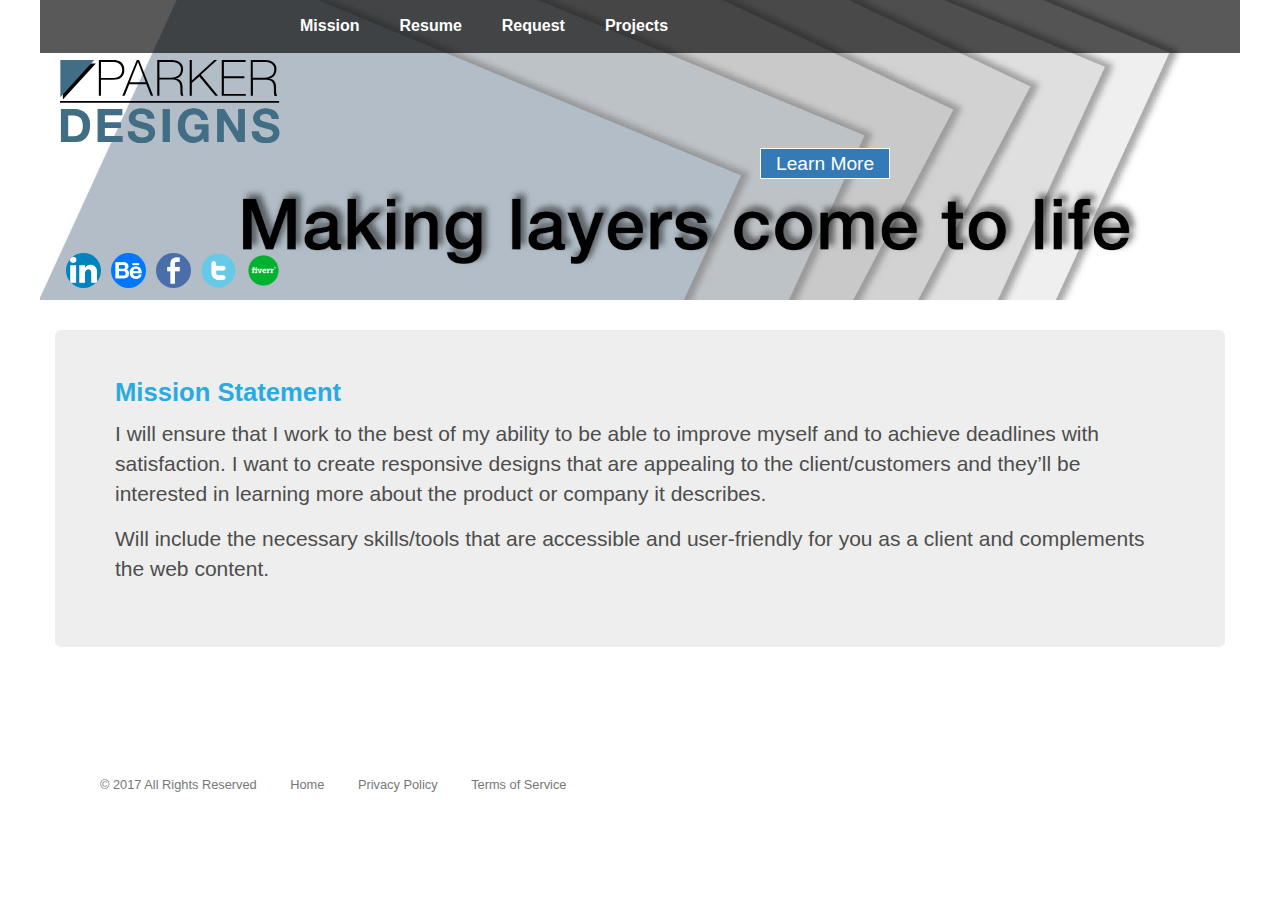
<file: index.html>
<!DOCTYPE html>
<html>
	<head>
	<meta http-equiv="content-type" content="text/html"; charset="UTF-8">
	<meta http-equiv="X-UA-Compatible" content="IE=edge">
	<meta name="viewport" content="width=device-width, initial-scale=1">
	<link href="css/bootstrap.min.css" rel="stylesheet">
	<link href="css/styles.css" media="screen" rel="stylesheet">
	</head>
<body>
		<title>Parker Designs</title>
			<div id="page">
				<header>
					<nav>
						<ul>
						 <li><a title="Home Page" href="index.html">Mission</a></li>
						 <li><a href="who_we_are.html">Resume</a></li>
						 <li><a href="contact.html">Request</a></li>
						 <li><a href="our_work.html">Projects</a></li>
						</ul>
					</nav>
					<a class="logo" title="Parker Designs" href="#"></a>
					<div class="hero background-header">
						<h1></h1>
						<a class="btn-header btn-primary" title="Learn More about my experience" href="https://www.behance.net/dparkeravs0295">Learn More</a>
					</div>
					<div class="socialmediaicons"></div>
				</header>
<div class="container">
	<div class="row">
		<section class="main col-sm-12">
			<article>
			<div class="jumbotron">
				<h2>Mission Statement</h2>
				<p>I will ensure that I work to the best of my ability to be able to improve myself
					and to achieve deadlines with satisfaction. I want to create responsive designs that are appealing to the
					client/customers and they’ll be interested in learning more about the product or company it describes.</p>
				<p>Will include the necessary skills/tools that are accessible and user-friendly for you as a client and complements the web content.</p>
			</div>
			</article>
		</section>
	</div>
		<section>
			<p>
			</p>
		</section>
</div>
		<footer>
		<div class="content">
			<a title="copyright">&copy; 2017 All Rights Reserved</a>
			<a title="Home Page" href="index.html">Home</a>
			<a title="Privacy Policy" href="#">Privacy Policy</a>
			<a title="Terms of Service" href="#">Terms of Service</a>
		</div>
		</footer>
			<script src="js/jquery-3.2.1.min.js"></script>
			<script src="js/bootstrap.min.js"></script>
			<script src="js/script.js"></script>
	</div>
</body>
</html>
</file>
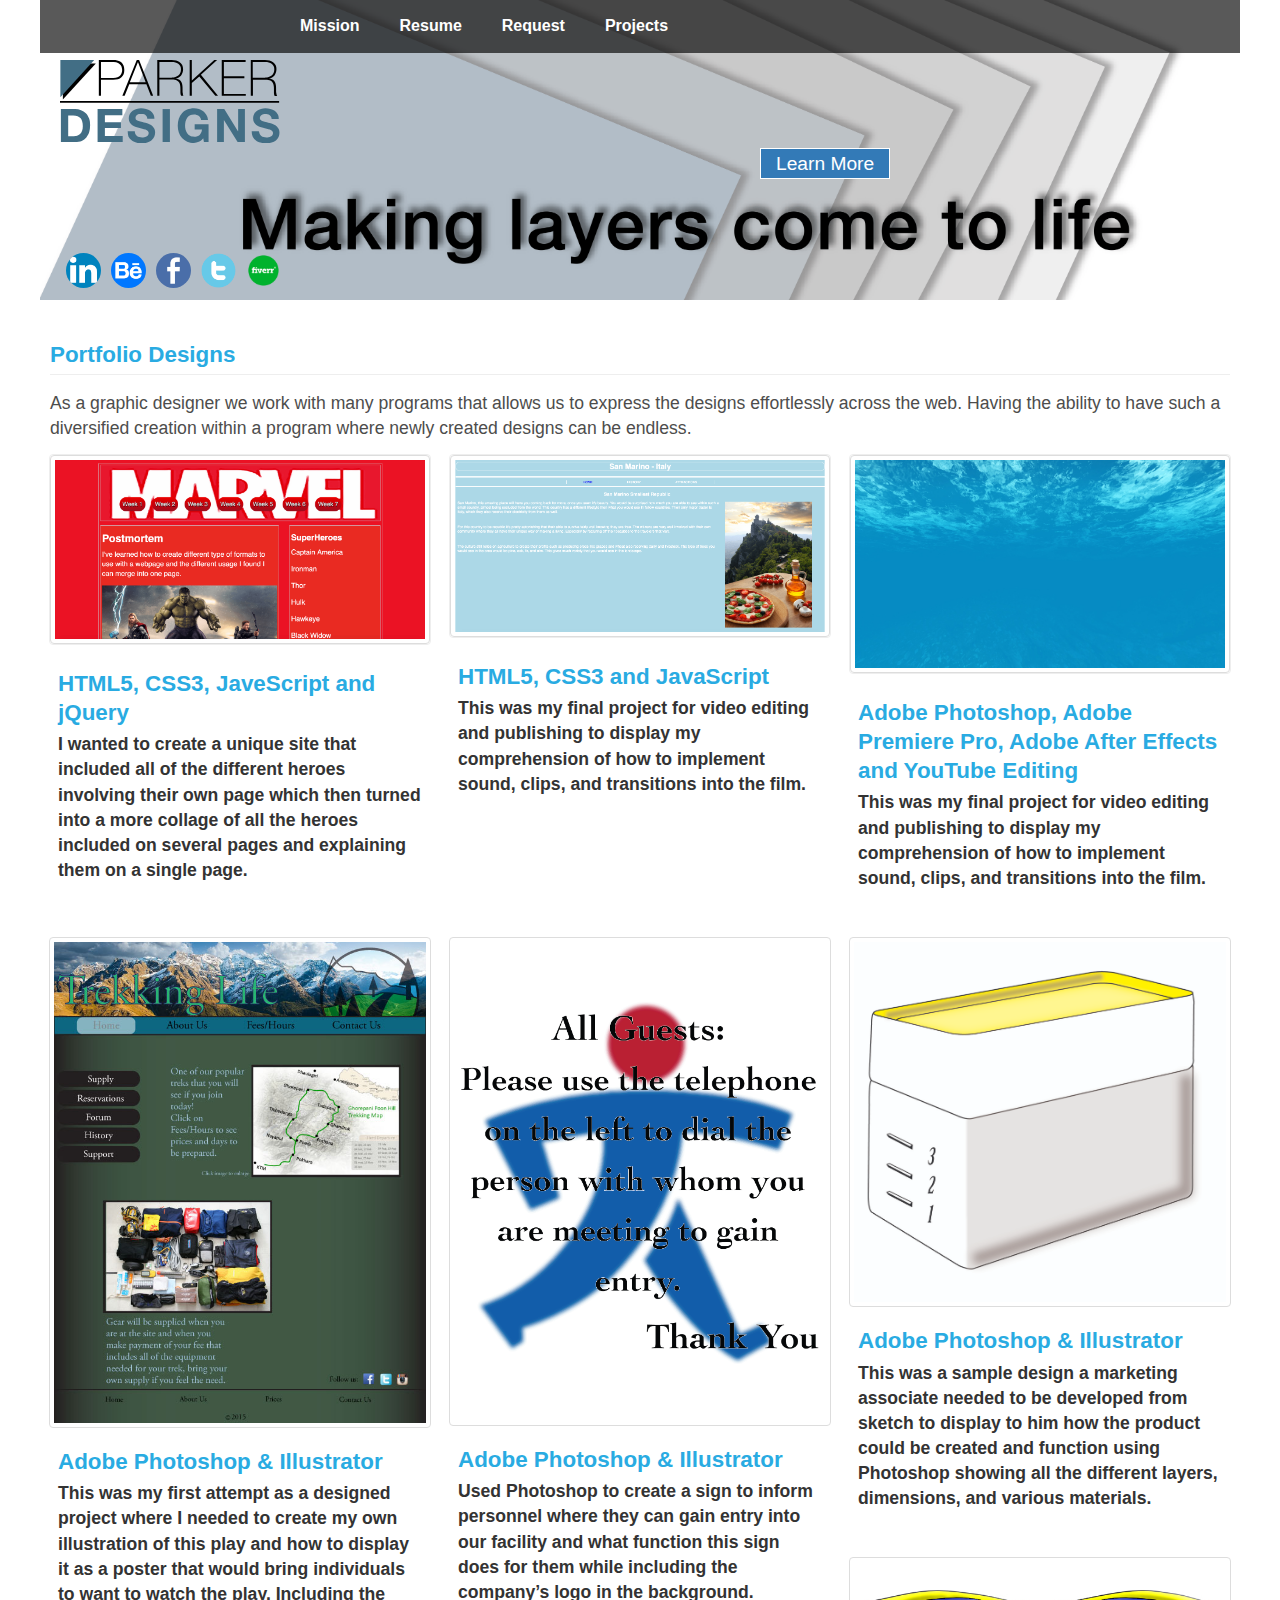
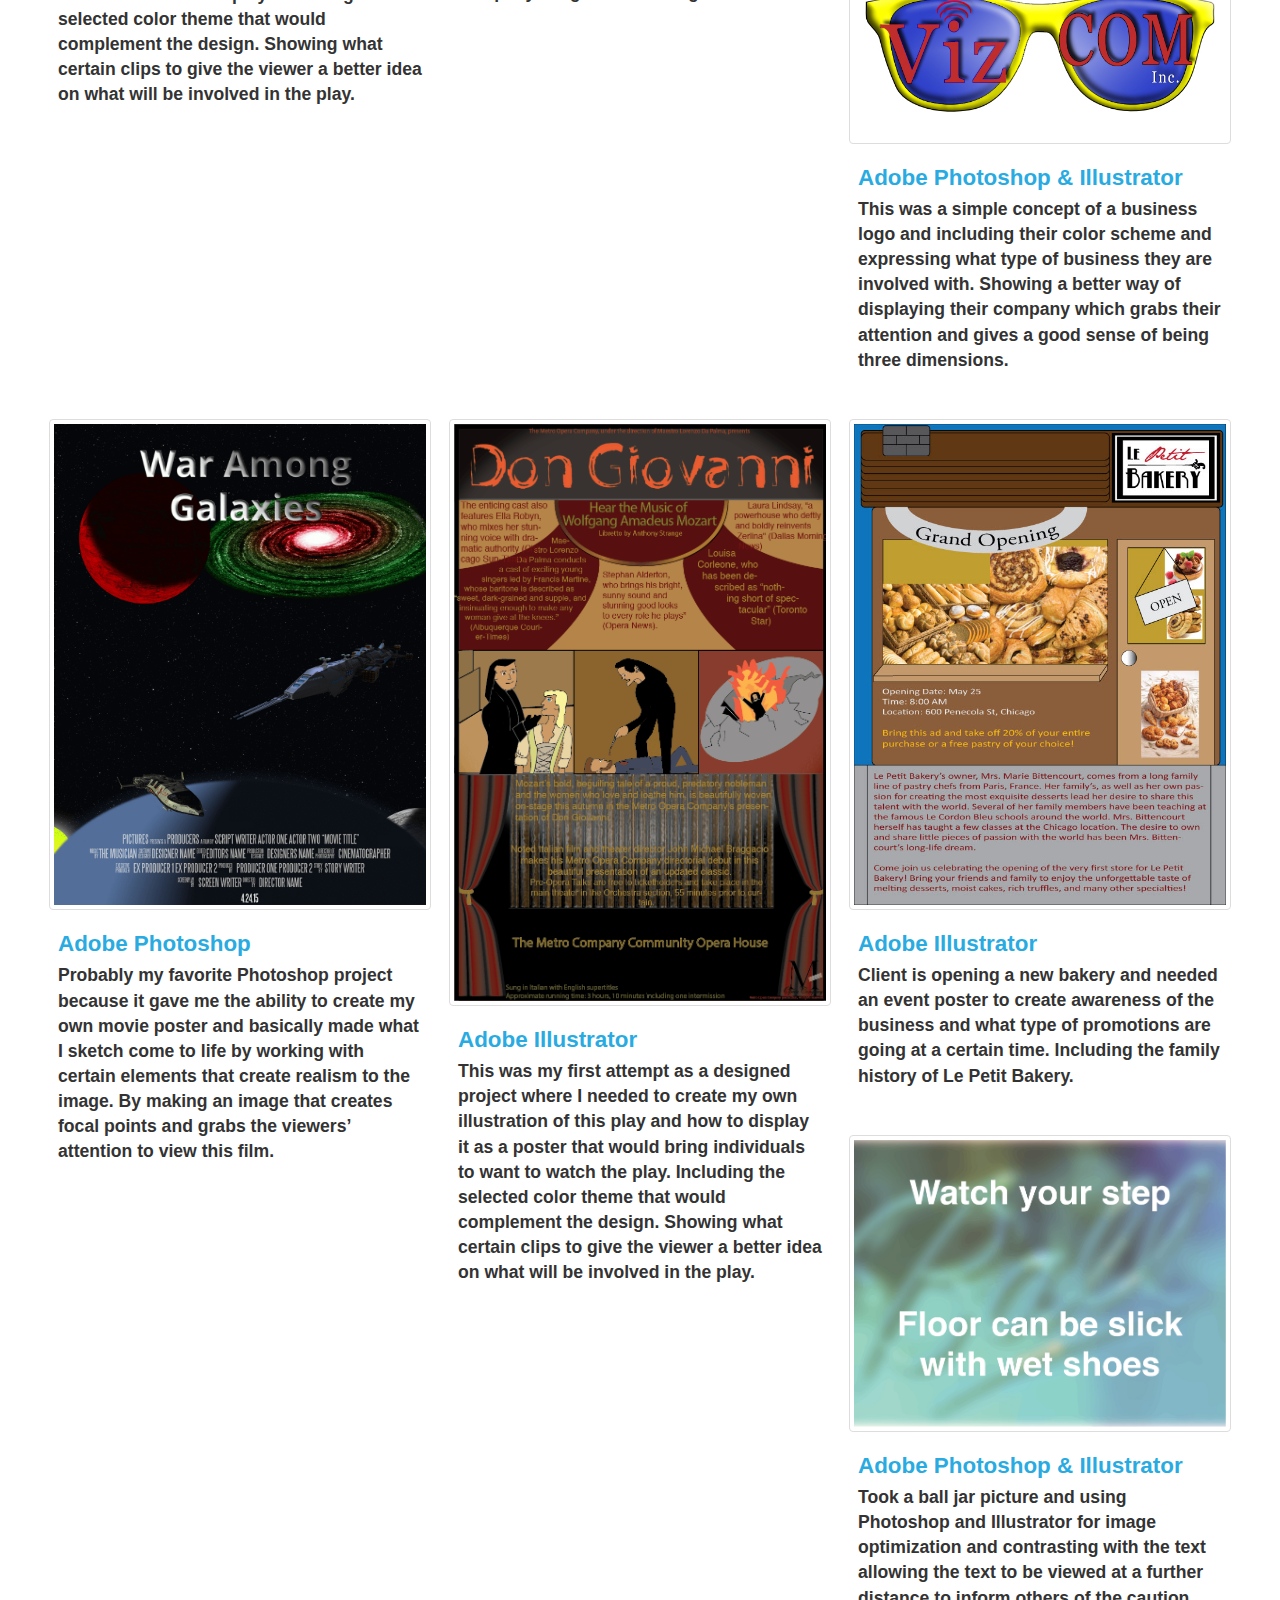
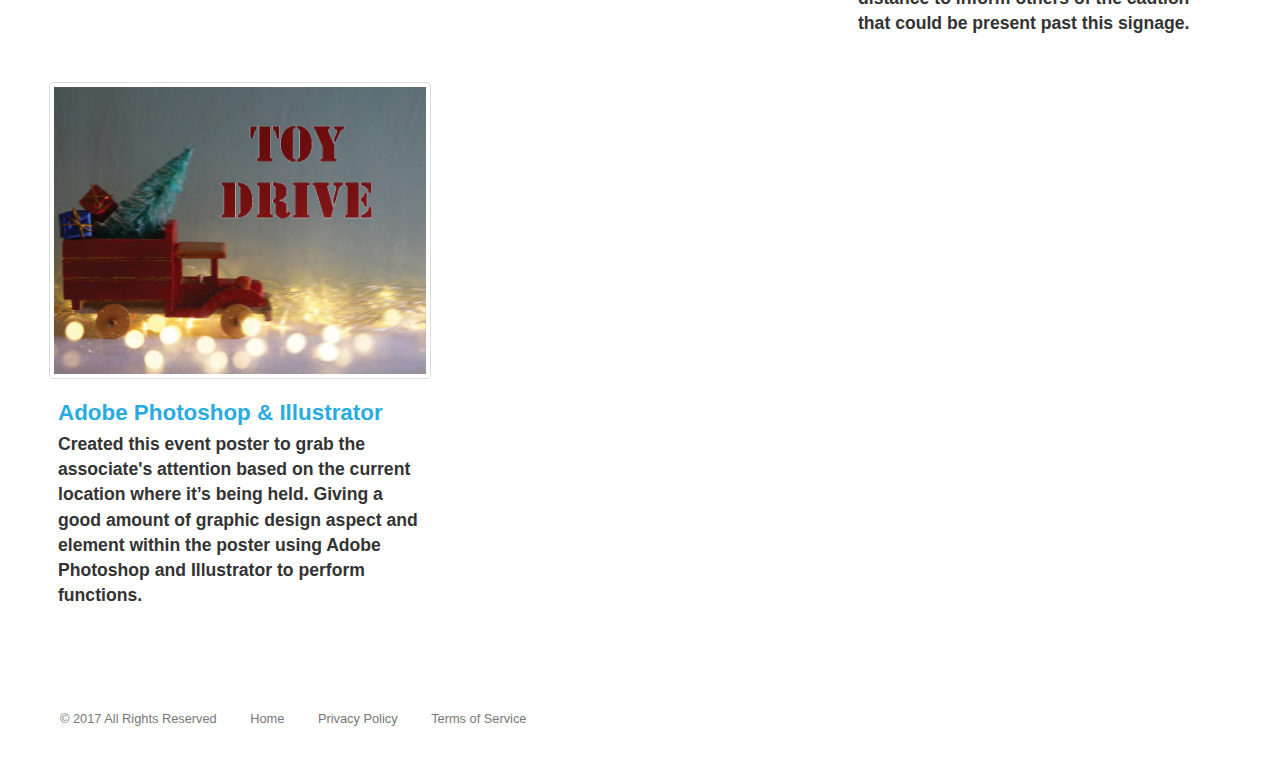
<file: our_work.html>
<!DOCTYPE html>
<html>
	<head>
	<meta http-equiv="content-type" content="text/html"; charset="UTF-8">
	<meta http-equiv="X-UA-Compatible" content="IE=edge">
	<meta name="viewport" content="width=device-width, initial-scale=1">
	<link href="css/bootstrap.min.css" rel="stylesheet">
	<link href="css/styles.css" media="screen" rel="stylesheet">
	</head>
<body>
	<title>Parker Designs</title>
<div id="page">
	<header>
		<nav>
			<ul>
			 <li><a title="Home Page" href="index.html">Mission</a></li>
			 <li><a title="Resume" href="who_we_are.html">Resume</a></li>
			 <li><a title="Request" href="contact.html">Request</a></li>
			 <li><a title="Project" href="our_work.html">Projects</a></li>
			</ul>
		</nav>
		<a class="logo" title="Parker Designs" href="#"></a>
		<div class="hero">
		<h1></h1>
		<a class="btn-header btn-primary" title="Learn More about my experience" href="https://www.behance.net/dparkeravs0295">Learn More</a>
		</div>
		<div class="socialmediaicons"></div>
	</header>
	<section class="main">
		<article>
				<h3>Portfolio Designs</h3>
				<hr>
				<p>As a graphic designer we work with many programs that allows us to express the designs effortlessly across the web. Having the ability to have such a diversified creation within a program where newly created designs can be endless.</p>
<div class="container">
	<div class="row">
		<div class="col-xs-12 col-sm-6 col-lg-4">
			<div class="thumbnail content">
				<a class="btn" href="http://dparker65.mydevryportfolio.com/wgd_242/final_project/final_project.html"><img src="graphics/marvel.png"
				class="img-thumbnail img-responsive center-block" alt="Marvel Webpage"></a>
				<div class="caption">
				<h3>HTML5, CSS3, JaveScript and jQuery</h3>
				<p>I wanted to create a unique site that included all of the different heroes involving their own page which then turned into a more collage of all the heroes included on several pages and explaining them on a single page.</p>
			  </div>
			</div>
		</div><!-- col end -->
		<div class="col-xs-12 col-sm-6 col-lg-4">
			<div class="thumbnail content">
				<a class="btn" href="http://dparker65.mydevryportfolio.com/sanmarino/sanmarino.html"><img src="graphics/sanmarino.png"
				class="img-thumbnail img-responsive center-block" alt="San Marino"></a>
				<div class="caption">
				<h3>HTML5, CSS3 and JavaScript</h3>
				<p>This was my final project for video editing and publishing to display
				my comprehension of how to implement sound, clips, and transitions into the film.</p>
				</div>
			</div>
		</div><!-- col end -->
		<div class="col-xs-12 col-sm-6 col-lg-4">
			<div class="thumbnail content">
				<a class="btn video" href="https://youtu.be/DaTaXPj0zuM"><img src="graphics/seawater.jpg" class="img-thumbnail img-responsive center-block"
				alt="Video" title="Video Image"></a>
			<div class="caption">
				<h3>Adobe Photoshop, Adobe Premiere Pro, Adobe After Effects and YouTube Editing</h3>
				<p>This was my final project for video editing and publishing to display
				my comprehension of how to implement sound, clips, and transitions into the film.</p>
			</div>
			</div>
		</div><!-- col end -->
		<div class="col-xs-12 col-sm-6 col-lg-4">
			<div class="thumbnail content">
				<img src="graphics/trekking_layout.jpg" class="img-thumbnail img-responsive center-block" alt="Trekking" title="Web Layout">
				<div class="caption">
					<h3>Adobe Photoshop & Illustrator</h3>
					<p>This was my first attempt as a designed project where I needed to
					create my own illustration of this play and how to display it as a poster that would bring individuals to want to watch the play. Including the selected color theme that would complement the design.
					Showing what certain clips to give the viewer a better idea on what will be involved in the play.</p>
				</div>
			</div>
		</div><!-- col end -->
		<div class="col-xs-12 col-sm-6 col-lg-4">
			<div class="thumbnail content">
				<img src="graphics/jarden-logo.png" class="img-thumbnail img-responsive center-block" alt="Jarden Logo Signage" title="Signage">
				<div class="caption">
					<h3>Adobe Photoshop & Illustrator</h3>
					<p>Used Photoshop to create a sign to inform personnel where they can
						gain entry into our facility and what function this sign does for them
						while including the company’s logo in the background. </p>
				</div>
			</div>
		</div><!-- col end -->
		<div class="col-xs-12 col-sm-6 col-lg-4">
			<div class="thumbnail content">
				<img src="graphics/pectin-ball.jpg" class="img-thumbnail img-responsive center-block" alt="Pectin Jar Sample" title="Jar Design">
				<div class="caption">
					<h3>Adobe Photoshop & Illustrator</h3>
					<p>This was a sample design a marketing associate needed to be developed from
						sketch to display to him how the product could be created and
						function using Photoshop showing all the different layers, dimensions, and various materials.</p>
				</div>
			</div>
		</div><!-- col end -->
		<div class="col-xs-12 col-sm-6 col-lg-4">
			<div class="thumbnail content">
				<img src="graphics/sunglasses.jpg" class="img-thumbnail img-responsive center-block" alt="Sunglasses Logo" title="Sunglasses Logo">
				<div class="caption">
				<h3>Adobe Photoshop & Illustrator</h3>
				<p>This was a simple concept of a business logo and including their color scheme and expressing what type of business they are involved with. Showing a better way of displaying their company which grabs their attention and gives a good sense of being three dimensions.</p>
				</div>
			</div>
		</div><!-- col end -->
		<div class="col-xs-12 col-sm-6 col-lg-4">
			<div class="thumbnail content">
				<img src="graphics/space.gif" class="img-thumbnail img-responsive center-block" alt="Space" title="Space Poster">
				<div class="caption">
				<h3>Adobe Photoshop</h3>
				<p>Probably my favorite Photoshop project because it gave me the ability
					 to create my own movie poster and basically made what I sketch come to
					 life by working with certain elements that create realism to the image.
					 By making an image that creates focal points and grabs the viewers’ attention to view this film.</p>
				</div>
			</div>
		</div><!-- col end -->
		<div class="col-xs-12 col-sm-6 col-lg-4">
			<div class="thumbnail content">
				<img src="graphics/giovanni.png" class="img-thumbnail img-responsive center-block" alt="Giovanni" title="Play Poster">
				<div class="caption">
					<h3>Adobe Illustrator</h3>
					<p>This was my first attempt as a designed project where I needed to
					create my own illustration of this play and how to display it as a poster that would bring individuals to want to watch the play. Including the selected color theme that would complement the design.
					Showing what certain clips to give the viewer a better idea on what will be involved in the play.</p>
				</div>
			</div>
		</div><!-- col end -->
		<div class="col-xs-12 col-sm-6 col-lg-4">
			<div class="thumbnail content">
				<img src="graphics/bakery-illustration.jpg" class="img-thumbnail img-responsive center-block" alt="Bakery" title="Bakery Client">
				<div class="caption">
					<h3>Adobe Illustrator</h3>
					<p>Client is opening a new bakery and needed an event poster to create awareness of
						the business and what type of promotions are going at a certain time.
						Including the family history of Le Petit Bakery.</p>
				</div>
			</div>
		</div><!-- col end -->
		<div class="col-xs-12 col-sm-6 col-lg-4">
			<div class="thumbnail content">
				<img src="graphics/ball-jar.jpg" class="img-thumbnail img-responsive center-block" alt="Giovanni" title="Play Poster">
				<div class="caption">
					<h3>Adobe Photoshop & Illustrator</h3>
					<p>Took a ball jar picture and using Photoshop and Illustrator for image optimization
						and contrasting with the text allowing the text to be viewed at a further distance to
						inform others of the caution that could be present past this signage.</p>
				</div>
			</div>
		</div><!-- col end -->
		<div class="col-xs-12 col-sm-6 col-lg-4">
			<div class="thumbnail content">
				<img src="graphics/christmas-toydrive.jpg" class="img-thumbnail img-responsive center-block" alt="Toy Drive" title="Company Event Poster">
				<div class="caption">
					<h3>Adobe Photoshop & Illustrator</h3>
					<p>Created this event poster to grab the associate's attention based on
						the current location where it’s being held. Giving a good amount of
						graphic design aspect and element within the poster using Adobe Photoshop and
						Illustrator to perform functions.</p>
				</div>
			</div>
		</div><!-- last column -->
	</div><!-- row end -->
	</article>
</section>
</div><!-- container -->
	<footer>
		<div class="content">
			<a title="copyright">&copy; 2017 All Rights Reserved</a>
			<a title="Home Page" href="index.html">Home</a>
			<a title="Privacy Policy" href="#">Privacy Policy</a>
			<a title="Terms of Service" href="#">Terms of Service</a>
		</div>
	</footer>
</div><!-- page -->
	<script src="js/jquery-3.2.1.min.js"></script>
	<script src="js/bootstrap.min.js"></script>
	<script src="js/script.js"></script>
	</body>
</html>
</file>
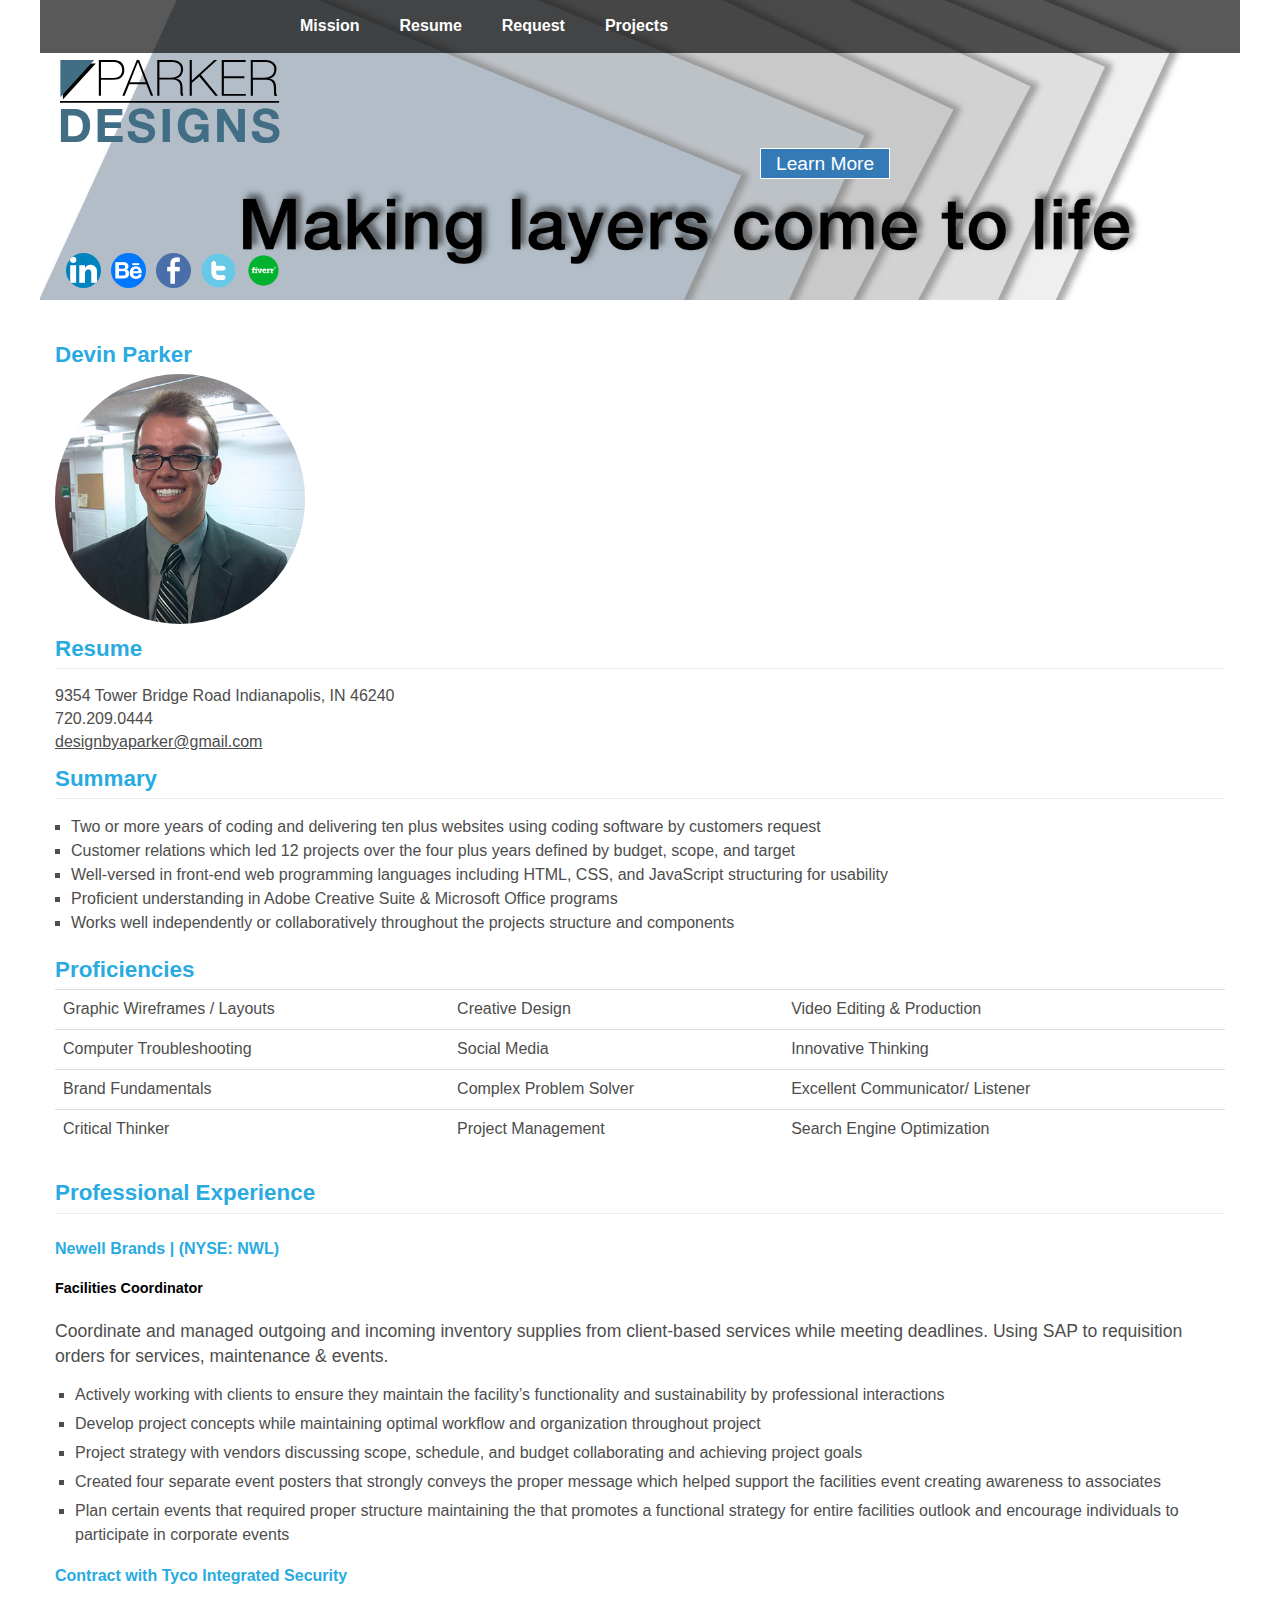
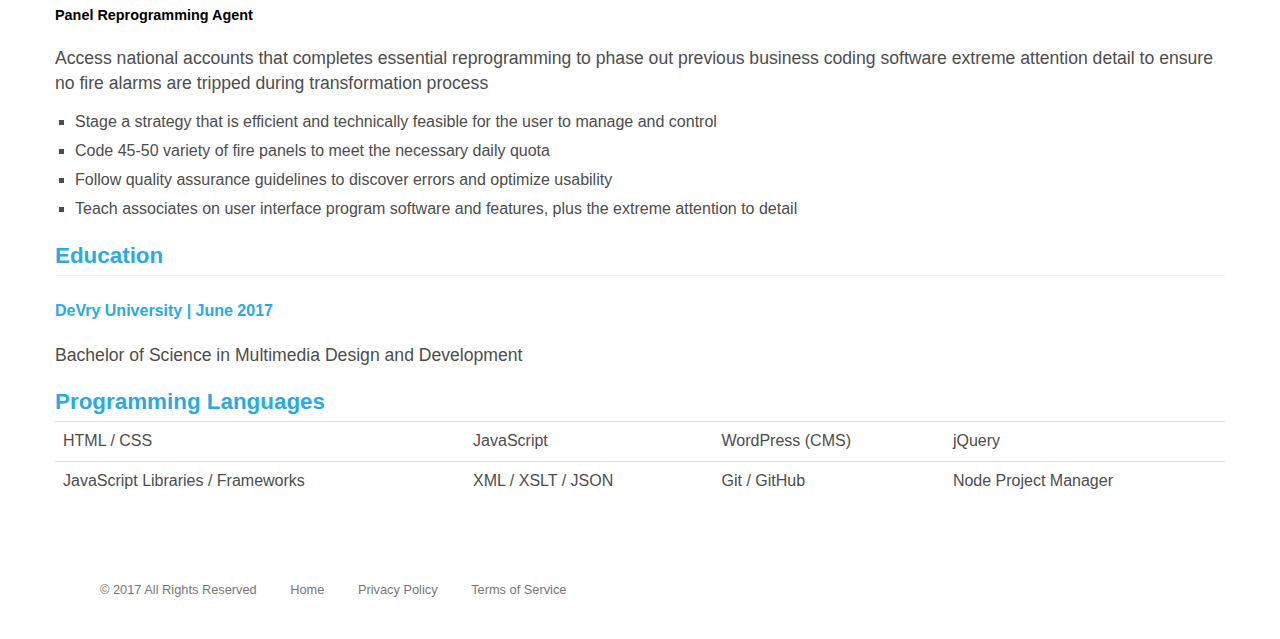
<file: who_we_are.html>
<!DOCTYPE html>
<html>
<head>
	<meta http-equiv="content-type" content="text/html"; charset="UTF-8">
	<meta http-equiv="X-UA-Compatible" content="IE=edge">
	<meta name="viewport" content="width=device-width, initial-scale=1">
	<link href="css/bootstrap.min.css" rel="stylesheet">
	<link href="css/styles.css" media="screen" rel="stylesheet">
</head>
<body>
	<title>Parker Designs</title>
		<div id="page">
			<header>
				<nav>
					<ul>
					 <li><a title="Home Page" href="index.html">Mission</a></li>
					 <li><a title="Resume" href="who_we_are.html">Resume</a></li>
					 <li><a title="Request" href="contact.html">Request</a></li>
					 <li><a title="Project" href="our_work.html">Projects</a></li>
					</ul>
				</nav>
				<a class="logo" title="Parker Designs" href="#"></a>
				<div class="hero">
					<h1></h1>
					<a class="btn-header btn-primary" title="Learn More about my experience" href="https://www.behance.net/dparkeravs0295">Learn More</a>
				</div>
					<div class="socialmediaicons"></div>
			</header>

<section class="main">
	<div class="container">
		<article>
		<div class="row">
		<div class="info col-sm-12">
				<h3>Devin Parker</h3>
				<img src="graphics/linkedin pic.jpg" class="img-circle" alt="Self" width="250" height="250">
		</div>
		</div>
		<div class="row">
		<div class="info col-sm-12">
			<h3>Resume</h3>
			<hr>
				<li>9354 Tower Bridge Road Indianapolis, IN 46240</li>
				<li>720.209.0444</li>
				<a class="email" href="mailto:designbyaparker@gmail.com">designbyaparker@gmail.com</a>
		</div>
		</div>
		<div class="row">
			<div class="content col-sm-12">
			<h3>Summary</h3>
			<hr>
			<ul>
				<li>Two or more years of coding and delivering ten plus websites using coding software by customers request</li>
				<li>Customer relations which led 12 projects over the four plus years defined by budget, scope, and target</li>
				<li>Well-versed in front-end web programming languages including HTML, CSS, and JavaScript structuring for usability</li>
				<li>Proficient understanding in Adobe Creative Suite & Microsoft Office programs</li>
				<li>Works well independently or collaboratively throughout the projects structure and components</li>
			</ul>
			</div>
		</div>
			<div class="table-responsive">
				<h3>Proficiencies</h3>
				<table class="table">
					<tr>
						<td>Graphic Wireframes / Layouts</td>
						<td>Creative Design</td>
						<td>Video Editing & Production</td>
					</tr>
					<tr>
						<td>Computer Troubleshooting</td>
						<td>Social Media</td>
						<td>Innovative Thinking</td>
					</tr>
					<tr>
						<td>Brand Fundamentals</td>
						<td>Complex Problem Solver</th>
						<td>Excellent Communicator/ Listener</td>
					</tr>
					<tr>
						<td>Critical Thinker</td>
						<td>Project Management</td>
						<td>Search Engine Optimization</td>
					</tr>
				</table>
			</div><!-- table -->
	<div class="row">
			<div class="job col-sm-12">
			<h3>Professional Experience</h3>
			<hr>
				<h4>Newell Brands | (NYSE: NWL)</h4>
					<h5>Facilities Coordinator</h5>
					<p>Coordinate and managed outgoing and incoming inventory supplies from client-based services while meeting deadlines.
						Using SAP to requisition orders for services, maintenance & events.</p>
					<ul>
						<li>Actively working with clients to ensure they maintain the facility’s functionality and sustainability by professional interactions</li>
						<li>Develop project concepts while maintaining optimal workflow and organization throughout project</li>
						<li>Project strategy with vendors discussing scope, schedule, and budget collaborating and achieving project goals</li>
						<li>Created four separate event posters that strongly conveys the proper message which helped support the facilities event creating awareness to associates</li>
						<li>Plan certain events that required proper structure maintaining the that promotes a functional strategy for entire facilities outlook and encourage individuals to participate in corporate events</li>
					</ul>
				<h4>Contract with Tyco Integrated Security</h4>
					<h5>Panel Reprogramming Agent</h5>
						<p>Access national accounts that completes essential reprogramming to
							phase out previous business coding software extreme attention
							detail to ensure no fire alarms are tripped during transformation process</p>
						<ul>
							<li>Stage a strategy that is efficient and technically feasible for the user to manage and control</li>
							<li>Code 45-50 variety of fire panels to meet the necessary daily quota</li>
							<li>Follow quality assurance guidelines to discover errors and optimize usability</li>
							<li>Teach associates on user interface program software and features, plus the extreme attention to detail</li>
						</ul>
			</div>
		</div>
		<div class="row">
			<div class="col-sm-12">
				<h3>Education</h3>
				<hr>
					<h4>DeVry University | June 2017</h4>
					<p>Bachelor of Science in Multimedia Design and Development</p>
			</div>
		</div>
		<div class="table-responsive">
			<h3>Programming Languages</h3>
			<table class="table">
				<tr>
					<td>HTML / CSS</td>
					<td>JavaScript</td>
					<td>WordPress (CMS)</td>
					<td>jQuery</td>
				</tr>
				<tr>
					<td>JavaScript Libraries / Frameworks</td>
					<td>XML / XSLT / JSON</td>
					<td>Git / GitHub</td>
					<td>Node Project Manager</td>
				</tr>
			</table>
		</div><!-- Table 2 -->
</article>
</div><!-- container -->
</section> <!-- main -->
	<footer>
		<div class="content">
			<a title="copyright">&copy; 2017 All Rights Reserved</a>
			<a title="Home Page" href="index.html">Home</a>
			<a title="Privacy Policy" href="#">Privacy Policy</a>
			<a title="Terms of Service" href="#">Terms of Service</a>
		</div>
	</footer>
	<script src="js/jquery-3.2.1.min.js"></script>
	<script src="js/bootstrap.min.js"></script>
	<script src="js/script.js"></script>
</div><!-- Page -->
</body>
</html>
</file>
<file: css/styles.css>
/* border box fix */
html {
	box-sizing: border-box;
}
* , *::before, *::after {
	box-sizing: inherit;
}
/* Global Styles
--------------------*/
#page {
	max-width: 1200px;
  margin: 0 auto;
  position: relative;
}
body {
	font-size: 16px;
	cursor: default;
	font-family: Helvetica, Arial, sans-serif;
	font-weight: 300;
	color: #4d4d4c;
	background-color: white;
	margin: 0;
	padding: 0;
}
/* Text
--------------------*/

h1 {
	color: #29abe2;
	margin: 0 0 1em 0;
	font-size: 2.8em;
	font-weight: 700;
}
h2 {
  margin: 0 0 .5em 0;
  font-size: 1.6em;
  font-weight: 700;
  line-height: 1.1em;
	color: #29abe2;
}
h3 {
  margin: 0;
  font-size: 1.4em;
  font-weight: 700;
	padding-right: 0;
}
h4 {
  margin: 0 0 1.5em 0;
  font-size: 1em;
  font-weight: 700;
	color: #29abe2;
}
h5 {
  margin: 0 0 1.5em 0;
  font-size: .9em;
  font-weight: 700;
	color: #29abe2;
}
p {
  margin: 0 0 .5em 0;
	font-size: 1.1em;
}
a {
  color: #007eff;
}
a:visited {
  color: #ccc;
}
a.btn {
	padding: 0;
	margin-bottom: 5px;
	border: 1px solid #eee;
	transition: background-color .5s;
}
a.btn:hover {
	background-color: rgba(0,0,0,.3);
}
a.btn-header {
  font-size: 1.2em;
  text-decoration: none;
  color: #fff;
  border: 1px solid #fff;
  padding: 4px 15px;
  transition: background-color .5s;
	border-style: ridge;
}
a.btn-header:hover {
  background-color: rgba(0,0,0,.3);
}
hr {
	margin: 0;
	margin-bottom: 1em;
}

/* Header
--------------------*/

header {
  height: 300px;
	background-color: #4d4d4c;
	background: url(../graphics/banner.png) no-repeat;
	background-size: cover;
	position: relative;
}
header a.logo {
  z-index: 1;
  position: absolute;
  display: block;
  width: 220px;
  height: 214px;
  background: url("../graphics/pd-logo.svg") no-repeat 0 0;
  background-size: contain;
  top: 60px;
  left: 20px;
}
header .hero {
  position: absolute;
  width: 42%;
  top: 120px;
  left: 60%;
}
header .hero h1 {
  line-height: 1em;
  margin: 0 0 30px 0;
  color: #29abe2;
}
.socialmediaicons ul {
  margin: 0;
  padding-left: 1em;
  list-style: none;
}
.socialmediaicons ul li {
  display: inline-block;
  margin: 200px 0 0 10px;
}
.socialmediaicons ul li img {
  width: 35px;
  border-radius: 50%;
}

/* Section
--------------------*/

section {
  padding: 0 10px;
}
section::after {
  content:'';
  display: block;
  clear: both;
}
section, article, footer, header, nav, main {
	display: block;
}
legend {
	color: #29abe2;
}
/* Section - Main / Container
--------------------*/

.container {
	padding: 0;
}
.main {
	margin: 30px 0;
	text-align: left;
}
.main article {
	position: relative;
}
.main article.content {
	padding: none;
}
.main article h2 {
	color: #29abe2;
}
.main article h3 {
	color: #29abe2;
	padding: 10px 0 5px 0;
	clear: both;
	line-height: 1.3em;
}
.main article h4 {
	color: #29abe2;
	padding: 10px 0 0 0;
}
.main article h5 {
	color: #000;
}
.main article ul {
	padding: 0 0 0 20px;
	list-style: square;
	line-height: 1.5;
}
.main article .content {
	display: block;
}
.main article .content a {
	font-weight: 700;
	text-decoration: none;
	color: #4d4d4c;
}
.main article .content p {
	font-size: 1.1em;
	padding: 0;
	font-weight: 700;
}
.main article .content ul {
	list-style: square;
	font-size: 16px;
	padding-left: 1em;
}
.main article .info li {
	list-style: none;
}
.main article .info a.email {
	text-decoration: underline;
	color: #4d4d4c;
	font-weight: normal;
}
.job ul li {
	padding-top: 5px;
}
.skills table tr th {
	padding-bottom: 1.5em;
	padding-left: 1em;
}
.col-sm-6 {
	padding: 0 5px 0 5px;
	margin: 0;
}
.col-sm-2 {
	padding: 0 0 0 15px;

}
.thumbnail {
	border: none;
}
.textbox {
	min-height: 50px;
	max-height: 200px;
	min-width: inherit;
	max-width: 100%;
}
/* Navigation
--------------------*/

nav {
  background-color: rgba(0,0,0,.65);
  position: none;
  top: 0px; left: 0px;
  padding: 0;
  max-width: 1200px;
}
nav::after {
  content:'';
  display: block;
  clear: both;
}
nav ul {
  list-style: none;
  margin: 0 0 0 40px;
  padding: 0px;
}
nav ul li:hover {
}
nav ul li:hover > ul {
  display: none;
}
nav ul li a {
  display: inline-block;
  color: #fff;
  padding: 10px 20px;
  text-decoration: none;
  width: 125px;
  position: relative;
	font-weight: 700;
}
nav ul li a:visited {
  color: #fff;
}
nav ul li a:hover {
  background-color: #29abe2;
}
nav ul ul li {
  position: relative;
}
nav ul ul ul {
  left: 100%;
  top: 0px;
}

/* top-level
--------------------*/

nav > ul {
  padding-left: 200px;
}
nav > ul > li {
  float: left;
}
nav > ul > li > a {
  width: auto;
  padding: 15px 20px;
}
nav a[aria-haspopup="true"]::after {
  content: '';
  display: block;
  width: 0px;
  height: 0px;
  position: absolute;
  top: 16px; right: 15px;
  border-top: 4px solid transparent;
  border-bottom: 4px solid transparent;
  border-left: 4px solid #fff;
}
nav > ul > li > a[aria-haspopup="true"]::after {
  border-left: 4px solid transparent;
  border-right: 4px solid transparent;
  border-top: 4px solid #fff;
  left: 20px; right: auto;
  bottom: 6px; top: auto;
}

/* Footer
--------------------*/

footer {
  font-size: .8em;
  margin: 60px 40px 40px 30px;
  color: #999;
}
footer .content {
  display: inline;
}
footer a {
  margin-left: 30px;
  color: #777;
}
footer a:visited {
  color: #777;
}
footer a:hover {
  color: #000;
}
@media screen and (max-width:700px) {
	nav {
		max-height: 52px;
	}
	nav ul {
		padding-left: 0;
	}
}
/* Form
------------------*/
</file>
